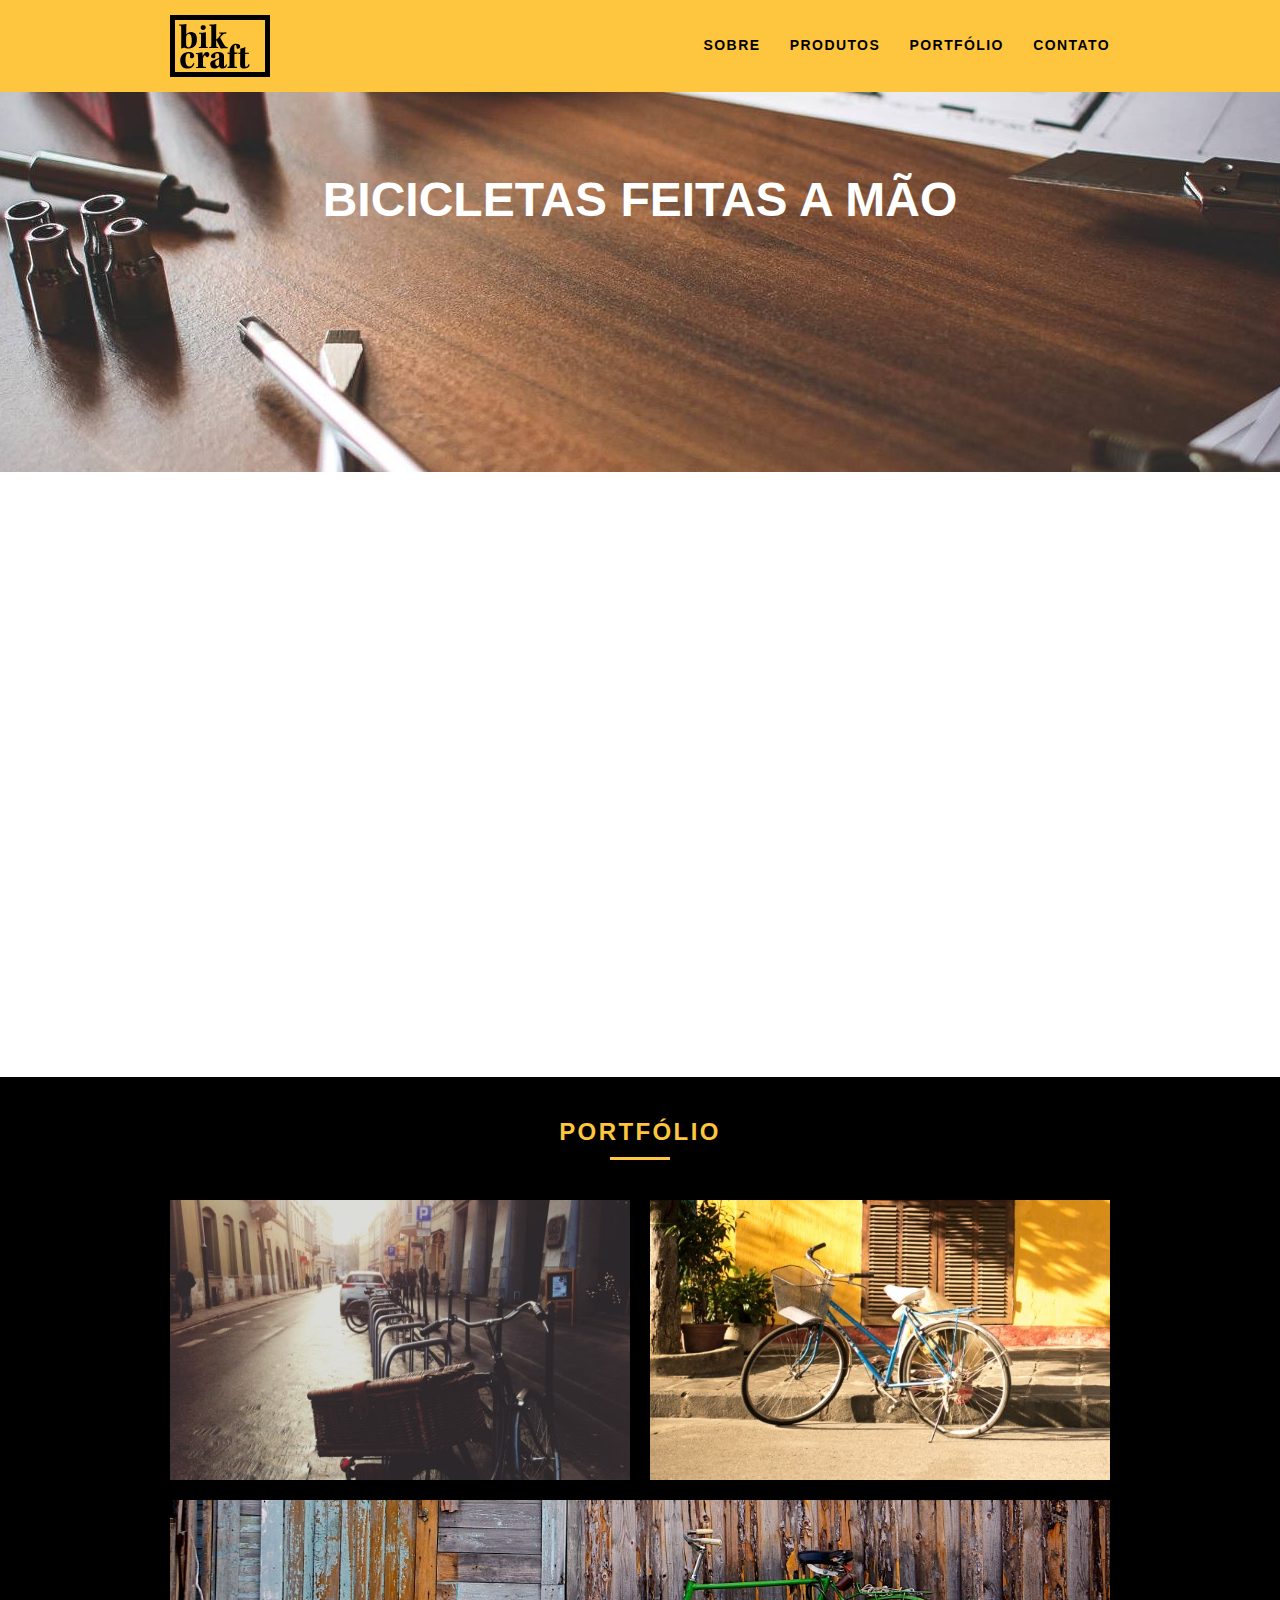
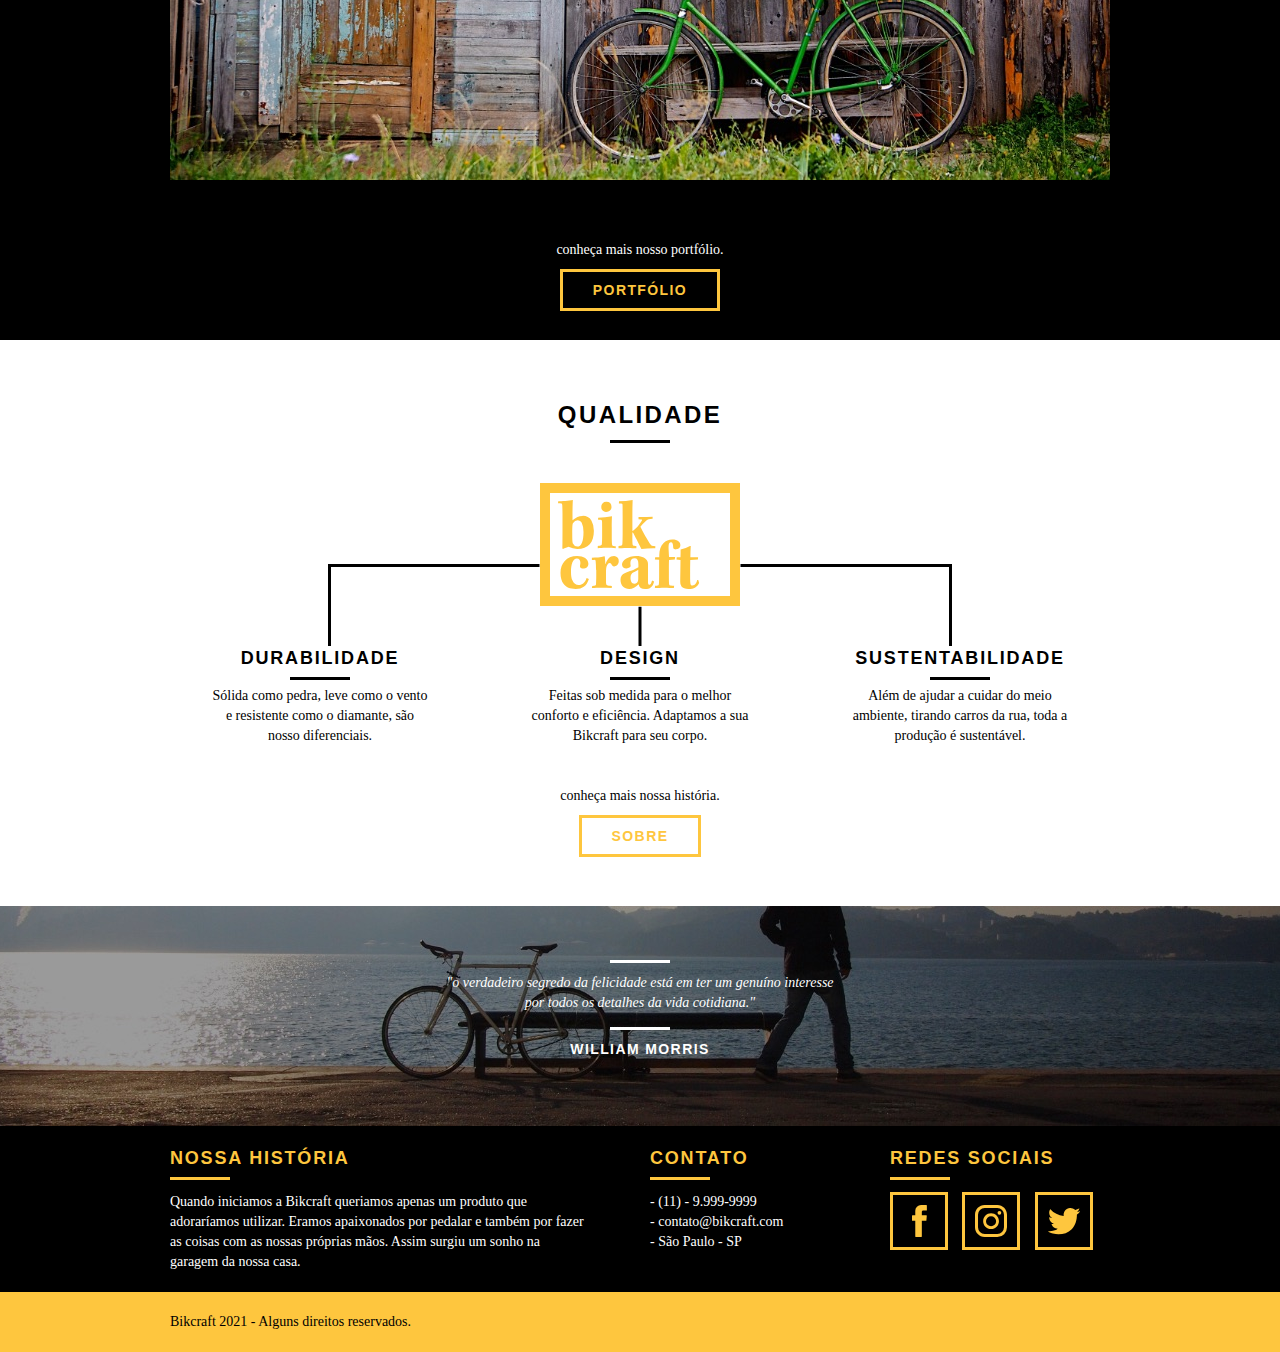
<file: web/index.html>
<!DOCTYPE html>
<html lang="pt-br">

<head>
    <meta charset="UTF-8">
    <title>Bikcraft - Bicicletas Personalizadas</title>
    <!--Title deve conter até 70 caracteres-->
    <meta name="description" content="Compre sua bicicleta personalizada na Bikcraft. Possuímos modelos Passeio, Retrô e Esporte.">
    <!--Description deve conter até 140 caracteres-->
    <meta property="og:type" content="website">
    <meta property="og:title" content="Bikcraft - Bicicletas Personalizadas">
    <meta property="og:description" content="Compre sua bicicleta personalizada na Bikcraft. Possuímos modelos Passeio, Retrô e Esporte.">
    <meta property="og:url" content="http://bikcraft.com">
    <meta property="og:image" content="http://bikcraft.com/img/og-image.png">
    <meta name="viewport" content="width=device-width, initial-scale=1.0">

    <link rel="shortcut icon" href="favicon.ico">
    <link rel="stylesheet" href="css/normalize.css">
    <link rel="stylesheet" href="css/reset.css">
    <link rel="stylesheet" href="css/grid.css">
    <link rel="stylesheet" href="css/style.css">
    <link rel="stylesheet" href="css/responsivo.css">
    <script>
        document.documentElement.classList.add("js");
    </script>
</head>

<body>
    <header class="header">
        <div class="container">
            <a class="grid-4" href="index.html">
                <img src="img/bikcraft.svg" alt="Logo bikcraft.">
            </a>
            <nav class="grid-12 header_menu">
                <ul>
                    <li>
                        <a href="sobre.html">sobre</a>
                    </li>
                    <li>
                        <a href="produtos.html">produtos</a>
                    </li>
                    <li>
                        <a href="portfolio.html">portfólio</a>
                    </li>
                    <li>
                        <a href="contato.html">contato</a>
                    </li>
                </ul>
            </nav>
        </div>
    </header>
    <section class="introducao">
        <div class="container">
            <h1 class="fadeInDow" data-anime="400">bicicletas feitas a mão</h1>
            <blockquote class="quote_externo fade-InDown" data-anime="800">
                <p>"não tenha nada em sua casa que você não considere útil ou acredita ser bonito"</p>
                <cite>WILLIAM MORRIS</cite>
            </blockquote>
            <a class="btn fade-InDown" href="produtos.html" data-anime="1200">orçamento</a>
        </div>
    </section>
    <section class="produtos container fade-InDown" data-anime="1600">
        <h2 class="subtitulo">Produtos</h2>
        <ul class="produtos_lista">
            <li class="grid-1-3">
                <div class="produtos_icone">
                    <img src="img/produtos/passeio.svg" alt="desenho de bicicleta de passeio.">
                </div>
                <h3>Passeio</h3>
                <p>Muito melhor do que passear pela Avenida Paulista de vidros fechados.</p>
            </li>
            <li class="grid-1-3">
                <div class="produtos_icone">
                    <img src="img/produtos/esporte.svg" alt="desenho de bicicleta de esporte.">
                </div>
                <h3>Esporte</h3>
                <p>Mais rápido do que Forrest Gump, ninguém vai pegar você.</p>
            </li>
            <li class="grid-1-3">
                <div class="produtos_icone">
                    <img src="img/produtos/retro.svg" alt="desenho de bicicleta retrô.">
                </div>
                <h3>Retrô</h3>
                <p>O passado volta para lembrarmos o que devemos fazer no futuro.</p>
            </li>
        </ul>

        <div class="call_to_action">
            <p>clique aqui e veja os detalhes dos produtos</p>
            <a class="btn btn_preto" href="produtos.html">produtos</a>
        </div>

    </section>
    <!--FECHA PRODUTOS-->
    <section class="portfolio">
        <div class="container">
            <h2 class="subtitulo">portfólio</h2>
            <ul class="portfolio_lista">
                <li class="grid-8"><img src="img/portfolio/retro.jpg" alt="Fotografia de bicicleta retrô."></li>
                <li class="grid-8"><img src="img/portfolio/passeio.jpg" alt="Fotografia de bicicleta passeio."></li>
                <li class="grid-16"><img src="img/portfolio/esporte.jpg" alt="Fotografia de bicicleta esporte."></li>
                <div class="call_to_action">
                    <p>conheça mais nosso portfólio.</p>
                    <a class="btn" href="portfolio.html">portfólio</a>
                </div>
            </ul>
        </div>
    </section>
    <!--FECHA PORTFÓLIO-->
    <section class="qualidade container">
        <h2 class="subtitulo">qualidade</h2>
        <img src="img/bikcraft-qualidade.svg" alt="imagem logo Bikcraft.">
        <ul class="qualidade_lista">
            <li class="grid-1-3">
                <h3>Durabilidade</h3>
                <p>Sólida como pedra, leve como o vento e resistente como o diamante, são nosso diferenciais.</p>
            </li>
            <li class="grid-1-3">
                <h3>Design</h3>
                <p>Feitas sob medida para o melhor conforto e eficiência. Adaptamos a sua Bikcraft para seu corpo.</p>
            </li>
            <li class="grid-1-3">
                <h3>Sustentabilidade</h3>
                <p>Além de ajudar a cuidar do meio ambiente, tirando carros da rua, toda a produção é sustentável.</p>
            </li>
            <div class="call_to_action">
                <p>conheça mais nossa história.</p>
                <a class="btn btn_preto" href="sobre.html">sobre</a>
            </div>
        </ul>
    </section>
    <!--FECHA QUALIDADE-->
    <div class="quebra">
        <blockquote class="quote_externo container">
            <p>"o verdadeiro segredo da felicidade está em ter um genuíno interesse por todos os detalhes da vida cotidiana."</p>
            <cite>WILLIAM MORRIS</cite>
        </blockquote>
    </div>
    <!--FECHA QUEBRA-->
    <footer>
        <div class="footer">
            <div class="container">
                <div class="grid-8 footer_historia">
                    <h3>nossa história</h3>
                    <p>Quando iniciamos a Bikcraft queriamos apenas um produto que adoraríamos utilizar. Eramos apaixonados por pedalar e também por fazer as coisas com as nossas próprias mãos. Assim surgiu um sonho na garagem da nossa casa.</p>
                </div>
                <div class="grid-4 footer_contato">
                    <h3>contato</h3>
                    <ul>
                        <li>- (11) - 9.999-9999</li>
                        <li>- contato@bikcraft.com</li>
                        <li>- São Paulo - SP</li>
                    </ul>
                </div>
                <div class="grid-4 footer_redes">
                    <h3>redes sociais</h3>
                    <ul>
                        <li>
                            <a href="http://facebook.com" target="_blank"><img src="img/redes-sociais/facebook.svg" alt="logo facebook"></a>
                        </li>
                        <li>
                            <a href="http://instagram.com" target="_blank"><img src="img/redes-sociais/instagram.svg" alt="logo instagram"></a>
                        </li>
                        <li>
                            <a href="http://twitter.com" target="_blank"><img src="img/redes-sociais/twitter.svg" alt="logo twitter"></a>
                        </li>

                    </ul>
                </div>
            </div>
        </div>
        <div class="copy">
            <div class="container">
                <p class="grid-16">Bikcraft 2021 - Alguns direitos reservados.</p>
            </div>
        </div>
    </footer>
    <script src="./js/simple-anime.js"></script>
    <script src="./js/script.js"></script>
</body>

</html>
</file>
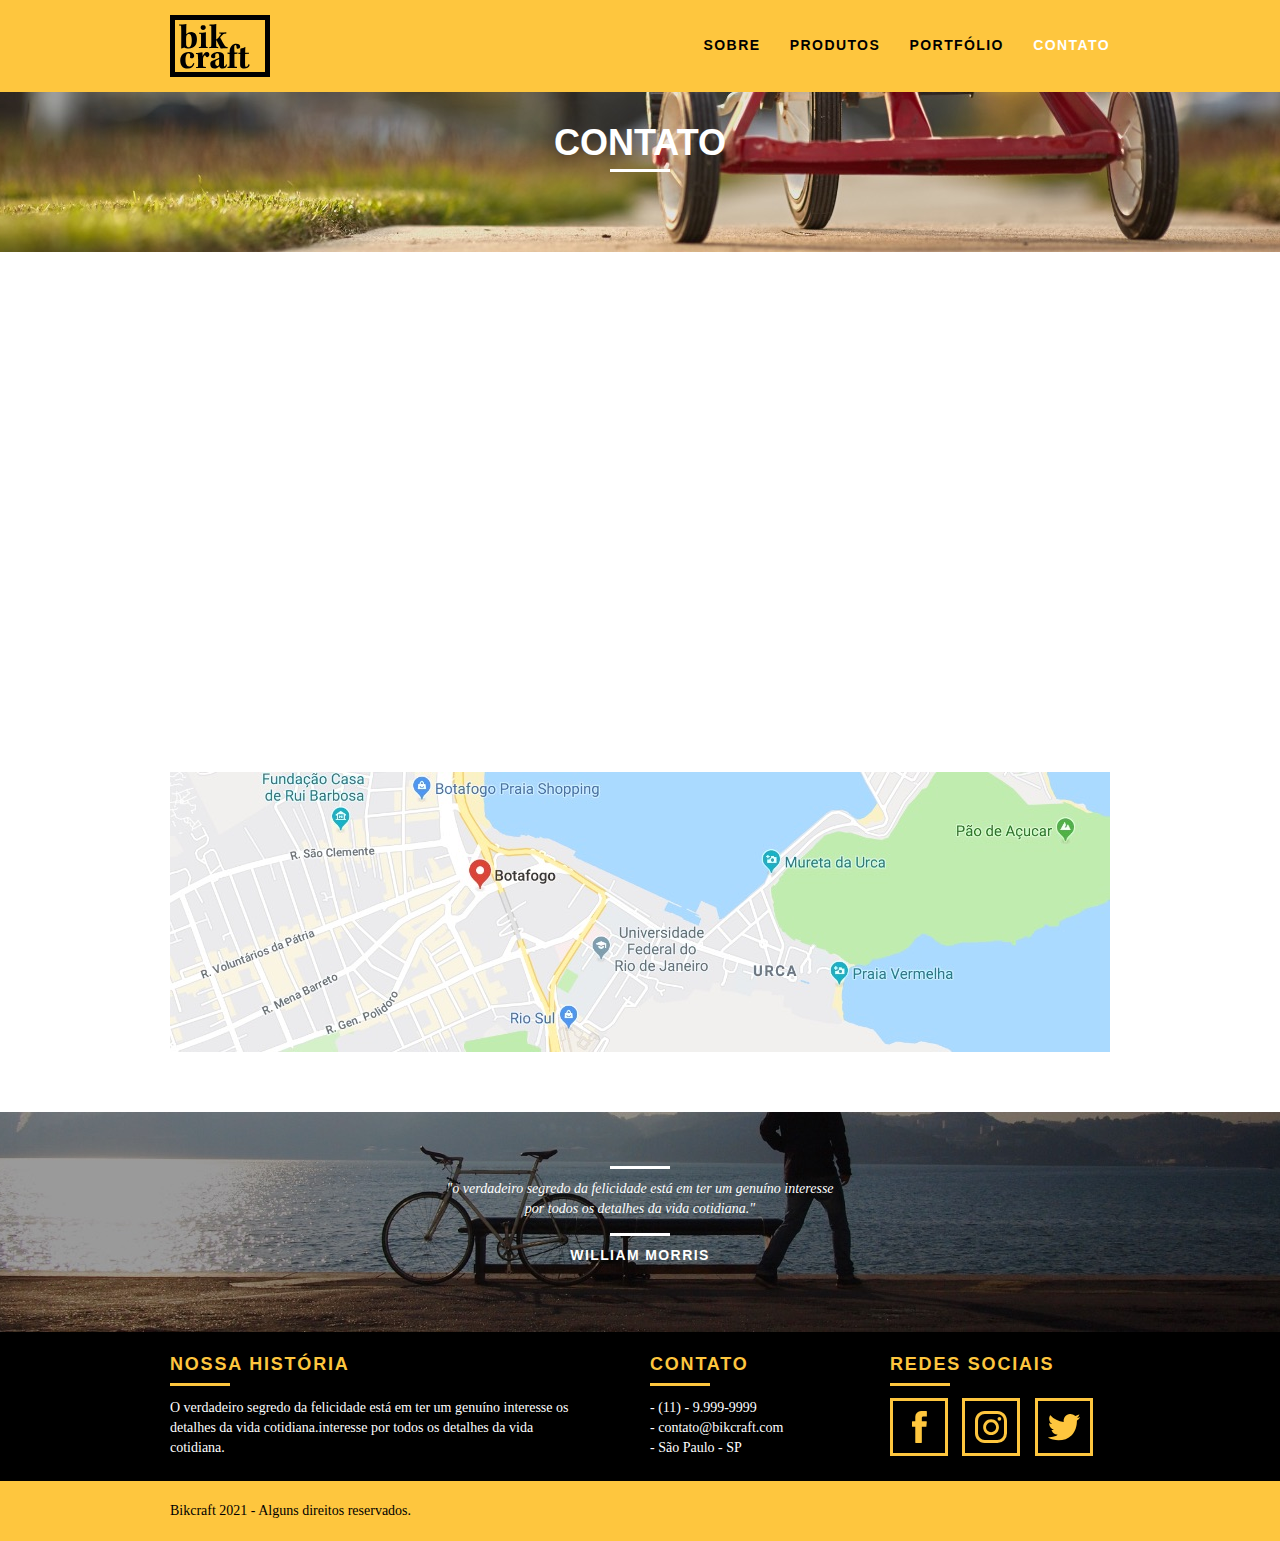
<file: web/contato.html>
<!DOCTYPE html>
<html lang="pt-br">

<head>
    <meta charset="UTF-8">
    <title>Bikcraft - Contato - 11-9.999-9999</title>
    <meta name="description" content="Compre sua bicicleta personalizada na Bikcraft. Possuímos modelos Passeio, Retrô e Esporte.">
    <meta property="og:type" content="website">
    <meta property="og:title" content="Bikcraft - Contato - 11-9.999-9999">
    <meta property="og:description" content="Bikcraft - Tire suas duvidas com agente.">
    <meta property="og:url" content="http://bikcraft.com/contato.html">
    <meta property="og:image" content="http://bikcraft.com/img/og-image.png">

    <meta name="viewport" content="width=device-width, initial-scale=1.0">
    <link rel="shortcut icon" href="favicon.ico">
    <link rel="stylesheet" href="css/normalize.css">
    <link rel="stylesheet" href="css/reset.css">
    <link rel="stylesheet" href="css/grid.css">
    <link rel="stylesheet" href="css/style.css">
    <link rel="stylesheet" href="css/contato.css">
    <link rel="stylesheet" href="css/responsivo.css">
    <script>
        document.documentElement.classList.add("js");
    </script>
</head>

<body>
    <header class="header">
        <div class="container">
            <a class="grid-4" href="index.html">
                <img src="img/bikcraft.svg" alt="Logo bikcraft.">
            </a>
            <nav class="grid-12 header_menu">
                <ul>
                    <li>
                        <a href="sobre.html">sobre</a>
                    </li>
                    <li>
                        <a href="produtos.html">produtos</a>
                    </li>
                    <li>
                        <a href="portfolio.html">portfólio</a>
                    </li>
                    <li>
                        <a class="menu_ativo" href="contato.html">contato</a>
                    </li>
                </ul>
            </nav>
        </div>
    </header>
    <!--FECHA MENU-->
    <section class="introducao_interna interna_contato">
        <div class="container">
            <h1 class="fadeInDown" data-anime="400">Contato</h1>
            <p class="fadeInDown" data-anime="800">tire suas duvidas com agente.</p>
        </div>
    </section>
    <!--FECHA INTRODUÇÃO-->
    <section class="contato container fadeInDown" data-anime="1200">
        <form method="POST" action="./enviar.php" class="grid-8 contato_form formphp" id="form_orcamento">
            <label for="nome">Nome</label>
            <input type="text" id="nome" name="nome" required>
            <label for="email">E-mail</label>
            <input type="email" id="email" name="email" required>
            <label for="telefone">Telefone</label>
            <input type="text" id="telefone" name="telefone">
            <!--ENGANA ROBÔ -->
            <label class="nao_aparece">Se você não é um robô, deixe em branco.</label>
            <input type="text" class="nao_aparece" name="leaveblank">
            <label class="nao_aparece">Se você não é um robô, não mude este campo.</label>
            <input type="text" class="nao_aparece" name="dontchange" value="http://">
            <!--FECHA ENGANA ROBÔ -->
            <label for="mensagem">Mensagem</label>
            <textarea id="mensagem" name="mensagem" required></textarea>
            <button id="enviar" name="enviar" class="btn btn_preto" type="submit">Enviar</button>
        </form>
        <div class="grid-8 contato_dados">
            <h3>Dados</h3>
            <span>+55 11 9.9999-9999</span>
            <span>orcamento@bikcraft.com</span>
            <span>Rua Ali Perto - Saúde</span>
            <span>São Paulo - SP - Brasil</span>
            <h3>Redes Sociais</h3>
            <ul>
                <li>
                    <a href="http://facebook.com" target="_blank"><img src="img/redes-sociais/facebook.svg" alt="logo facebook"></a>
                </li>
                <li>
                    <a href="http://instagram.com" target="_blank"><img src="img/redes-sociais/instagram.svg" alt="logo instagram"></a>
                </li>
                <li>
                    <a href="http://twitter.com" target="_blank"><img src="img/redes-sociais/twitter.svg" alt="logo twitter"></a>
                </li>

            </ul>
        </div>
    </section>
    <!--FECHA CONTATO_DADOS-->
    <section class="container contato_mapa">
        <a class="grid-16" href="https://www.google.com.br/maps/@-23.6173703,-46.6415725,15z" target="_blank"><img src="img/endereco-bickcraft.jpg" alt="Mapa da loja bikcraft."></a>
    </section>
    <!--FECHA MAPA-->
    <div class="quebra">
        <blockquote class="quote_externo container">
            <p>"o verdadeiro segredo da felicidade está em ter um genuíno interesse por todos os detalhes da vida cotidiana."</p>
            <cite>WILLIAM MORRIS</cite>
        </blockquote>
    </div>
    <!--FECHA QUEBRA-->
    <footer>
        <div class="footer">
            <div class="container">
                <div class="grid-8 footer_historia">
                    <h3>nossa história</h3>
                    <p>O verdadeiro segredo da felicidade está em ter um genuíno interesse os detalhes da vida cotidiana.interesse por todos os detalhes da vida cotidiana.</p>
                </div>
                <div class="grid-4 footer_contato">
                    <h3>contato</h3>
                    <ul>
                        <li>- (11) - 9.999-9999</li>
                        <li>- contato@bikcraft.com</li>
                        <li>- São Paulo - SP</li>
                    </ul>
                </div>
                <div class="grid-4 footer_redes">
                    <h3>redes sociais</h3>
                    <ul>
                        <li>
                            <a href="http://facebook.com" target="_blank"><img src="img/redes-sociais/facebook.svg" alt="logo facebook"></a>
                        </li>
                        <li>
                            <a href="http://instagram.com" target="_blank"><img src="img/redes-sociais/instagram.svg" alt="logo instagram"></a>
                        </li>
                        <li>
                            <a href="http://twitter.com" target="_blank"><img src="img/redes-sociais/twitter.svg" alt="logo twitter"></a>
                        </li>

                    </ul>
                </div>
            </div>
        </div>
        <div class="copy">
            <div class="container">
                <p class="grid-16">Bikcraft 2021 - Alguns direitos reservados.</p>
            </div>
        </div>
    </footer>
    <script src="./js/simple-anime.js"></script>
    <script src="./js/simple-form.js"></script>
    <script src="./js/script.js"></script>
</body>

</html>
</file>
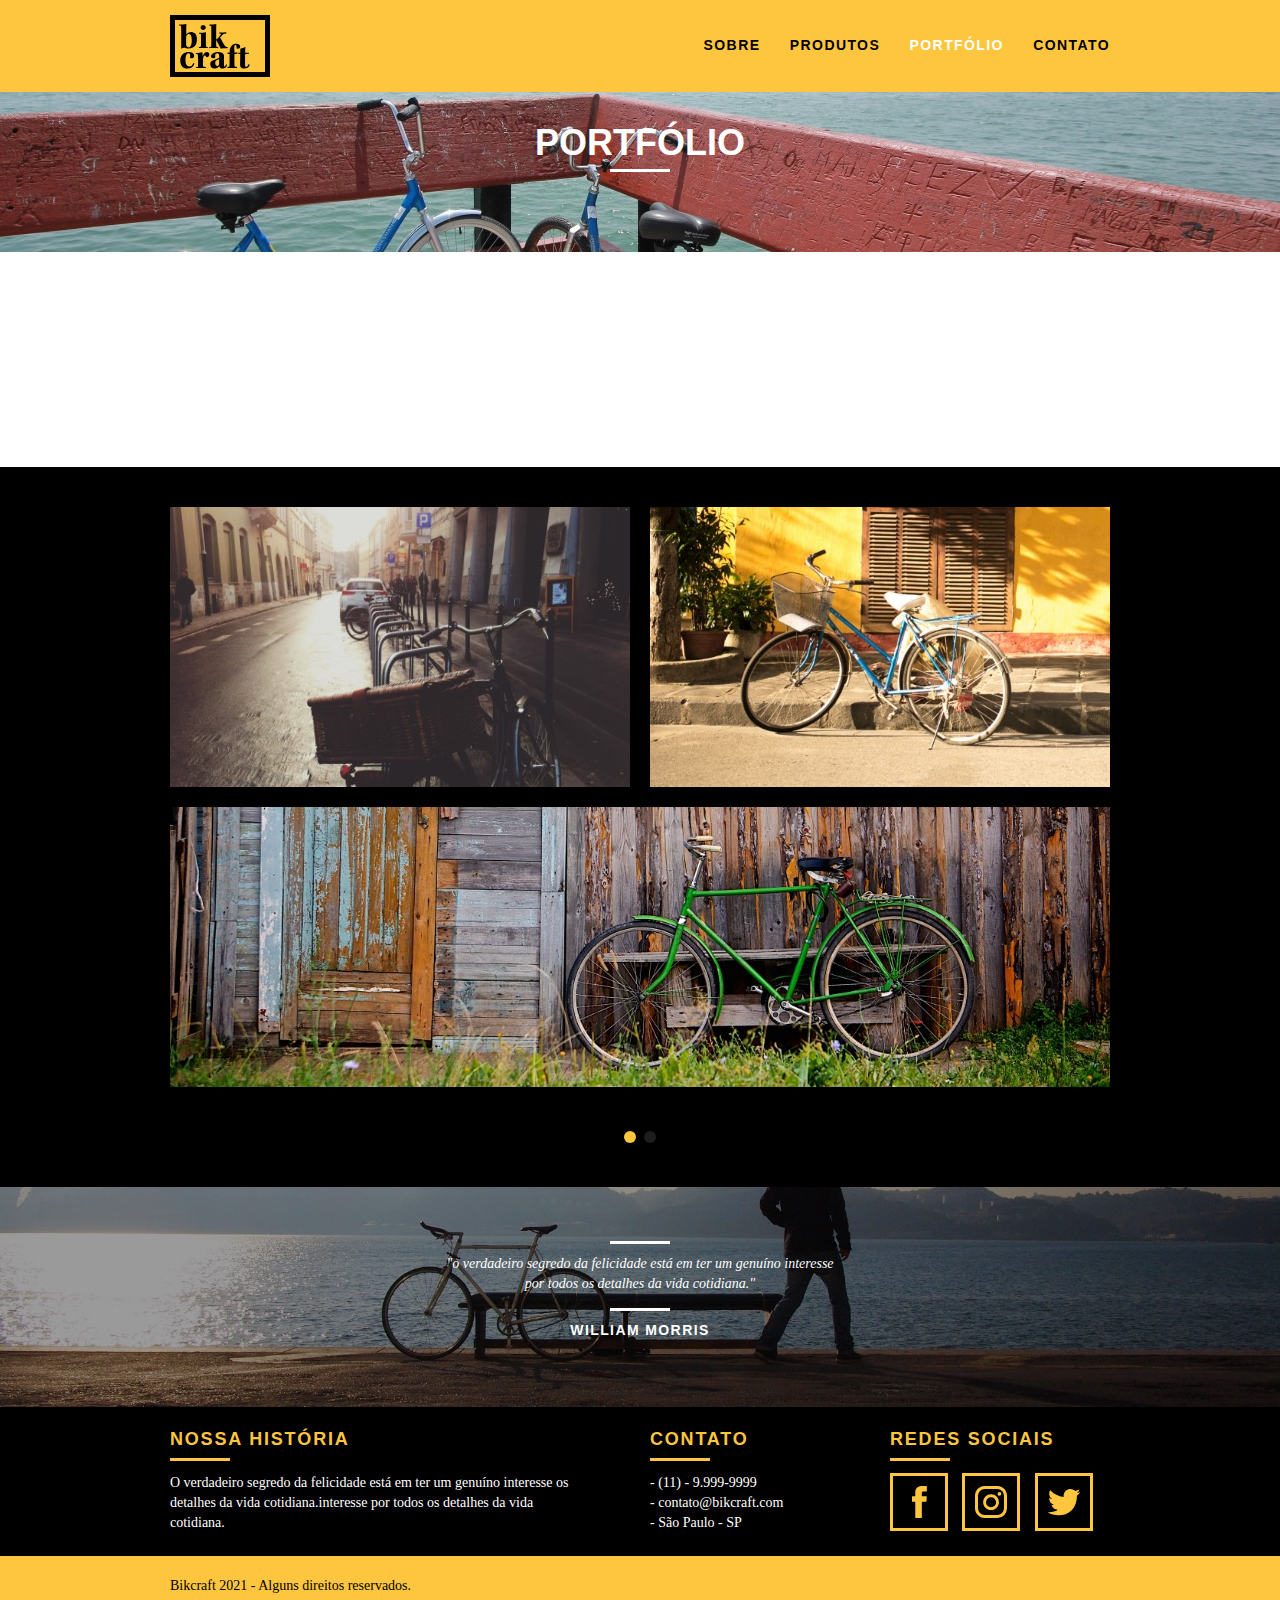
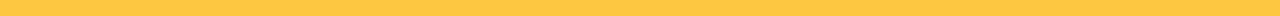
<file: web/portfolio.html>
<!DOCTYPE html>
<html lang="pt-br">

<head>
    <meta charset="UTF-8">
    <title>Bikcraft - Conheça os projetos que amamos mostrar</title>
    <meta name="description" content="Compre sua bicicleta personalizada na Bikcraft. Possuímos modelos Passeio, Retrô e Esporte.">
    <meta property="og:type" content="website">
    <meta property="og:title" content="Bikcraft - Bicicletas Personalizadas">
    <meta property="og:description" content="Bikcraft - Conheça os projetos que amamos mostrar.">
    <meta property="og:url" content="http://bikcraft.com/portfolio.html">
    <meta property="og:image" content="http://bikcraft.com/img/og-image.png">

    <meta name="viewport" content="width=device-width, initial-scale=1.0">
    <link rel="shortcut icon" href="favicon.ico">
    <link rel="stylesheet" href="css/normalize.css">
    <link rel="stylesheet" href="css/reset.css">
    <link rel="stylesheet" href="css/grid.css">
    <link rel="stylesheet" href="css/style.css">
    <link rel="stylesheet" href="css/portfolio.css">
    <link rel="stylesheet" href="css/responsivo.css">
    <script>
        document.documentElement.classList.add("js");
    </script>
</head>

<body>
    <header class="header">
        <div class="container">
            <a class="grid-4" href="index.html">
                <img src="img/bikcraft.svg" alt="Logo bikcraft.">
            </a>
            <nav class="grid-12 header_menu">
                <ul>
                    <li>
                        <a href="sobre.html">sobre</a>
                    </li>
                    <li>
                        <a href="produtos.html">produtos</a>
                    </li>
                    <li>
                        <a class="menu_ativo" href="portfolio.html">portfólio</a>
                    </li>
                    <li>
                        <a href="contato.html">contato</a>
                    </li>
                </ul>
            </nav>
        </div>
    </header>
    <!--FECHA MENU-->
    <section class="introducao_interna interna_portfolio">
        <div class="container">
            <h1 class="fadeInDown" data-anime="400">portfólio</h1>
            <p class="fadeInDown" data-anime="800">conheça os projetos que amamos mostrar.</p>
        </div>
    </section>
    <!--FECHA INTRODUÇÃO-->
    <section class="container fadeInDown" data-slide="quote" data-anime="1200">
        <blockquote class="quote_cliente">
            <p>"Pedalar sempre foi a minha paixão, o que o pessoalda Bikcraft fez foi intensificar o meu amor por essa atividade. Recomendo à todos que amo."</p>
            <cite>Barbara Moss</cite>
        </blockquote>
        <blockquote class="quote_cliente">
            <p>"No mundo atual, a contínua expansão de nossa atividade cumpre um papel essencial na formulação da gestão inovadora da qual fazemos parte."</p>
            <cite>Jhony Rato</cite>
        </blockquote>
        <blockquote class="quote_cliente">
            <p>"Aquele que ainda não possuem uma Bikcraft, não sabem o que estão perdendo. A precisão é absurda e a velocidade transcedental."</p>
            <cite>Bernado</cite>
        </blockquote>
    </section>
    <section class="portfolio">
        <div class="container" data-slide="portfolio">
            <ul class="portfolio_lista">
                <li class="grid-8"><img src="img/portfolio/retro.jpg" alt="Fotografia de bicicleta retrô."></li>
                <li class="grid-8"><img src="img/portfolio/passeio.jpg" alt="Fotografia de bicicleta passeio."></li>
                <li class="grid-16"><img src="img/portfolio/esporte.jpg" alt="Fotografia de bicicleta esporte."></li>
            </ul>
            <ul class="portfolio_lista">
                <li class="grid-8"><img src="img/portfolio/passeio.jpg" alt="Fotografia de bicicleta passeio."></li>
                <li class="grid-8"><img src="img/portfolio/retro.jpg" alt="Fotografia de bicicleta retrô."></li>
                <li class="grid-16"><img src="img/portfolio/esporte.jpg" alt="Fotografia de bicicleta esporte."></li>
            </ul>
        </div>
    </section>
    <!--FECHA PORTFÓLIO-->
    <div class="quebra">
        <blockquote class="quote_externo container">
            <p>"o verdadeiro segredo da felicidade está em ter um genuíno interesse por todos os detalhes da vida cotidiana."</p>
            <cite>WILLIAM MORRIS</cite>
        </blockquote>
    </div>
    <!--FECHA QUEBRA-->
    <footer>
        <div class="footer">
            <div class="container">
                <div class="grid-8 footer_historia">
                    <h3>nossa história</h3>
                    <p>O verdadeiro segredo da felicidade está em ter um genuíno interesse os detalhes da vida cotidiana.interesse por todos os detalhes da vida cotidiana.</p>
                </div>
                <div class="grid-4 footer_contato">
                    <h3>contato</h3>
                    <ul>
                        <li>- (11) - 9.999-9999</li>
                        <li>- contato@bikcraft.com</li>
                        <li>- São Paulo - SP</li>
                    </ul>
                </div>
                <div class="grid-4 footer_redes">
                    <h3>redes sociais</h3>
                    <ul>
                        <li>
                            <a href="http://facebook.com" target="_blank"><img src="img/redes-sociais/facebook.svg" alt="logo facebook"></a>
                        </li>
                        <li>
                            <a href="http://instagram.com" target="_blank"><img src="img/redes-sociais/instagram.svg" alt="logo instagram"></a>
                        </li>
                        <li>
                            <a href="http://twitter.com" target="_blank"><img src="img/redes-sociais/twitter.svg" alt="logo twitter"></a>
                        </li>

                    </ul>
                </div>
            </div>
        </div>
        <div class="copy">
            <div class="container">
                <p class="grid-16">Bikcraft 2021 - Alguns direitos reservados.</p>
            </div>
        </div>
    </footer>
    <script src="./js/simple-anime.js"></script>
    <script src="./js/simple-slide.js"></script>
    <script src="./js/script.js"></script>
</body>

</html>
</file>
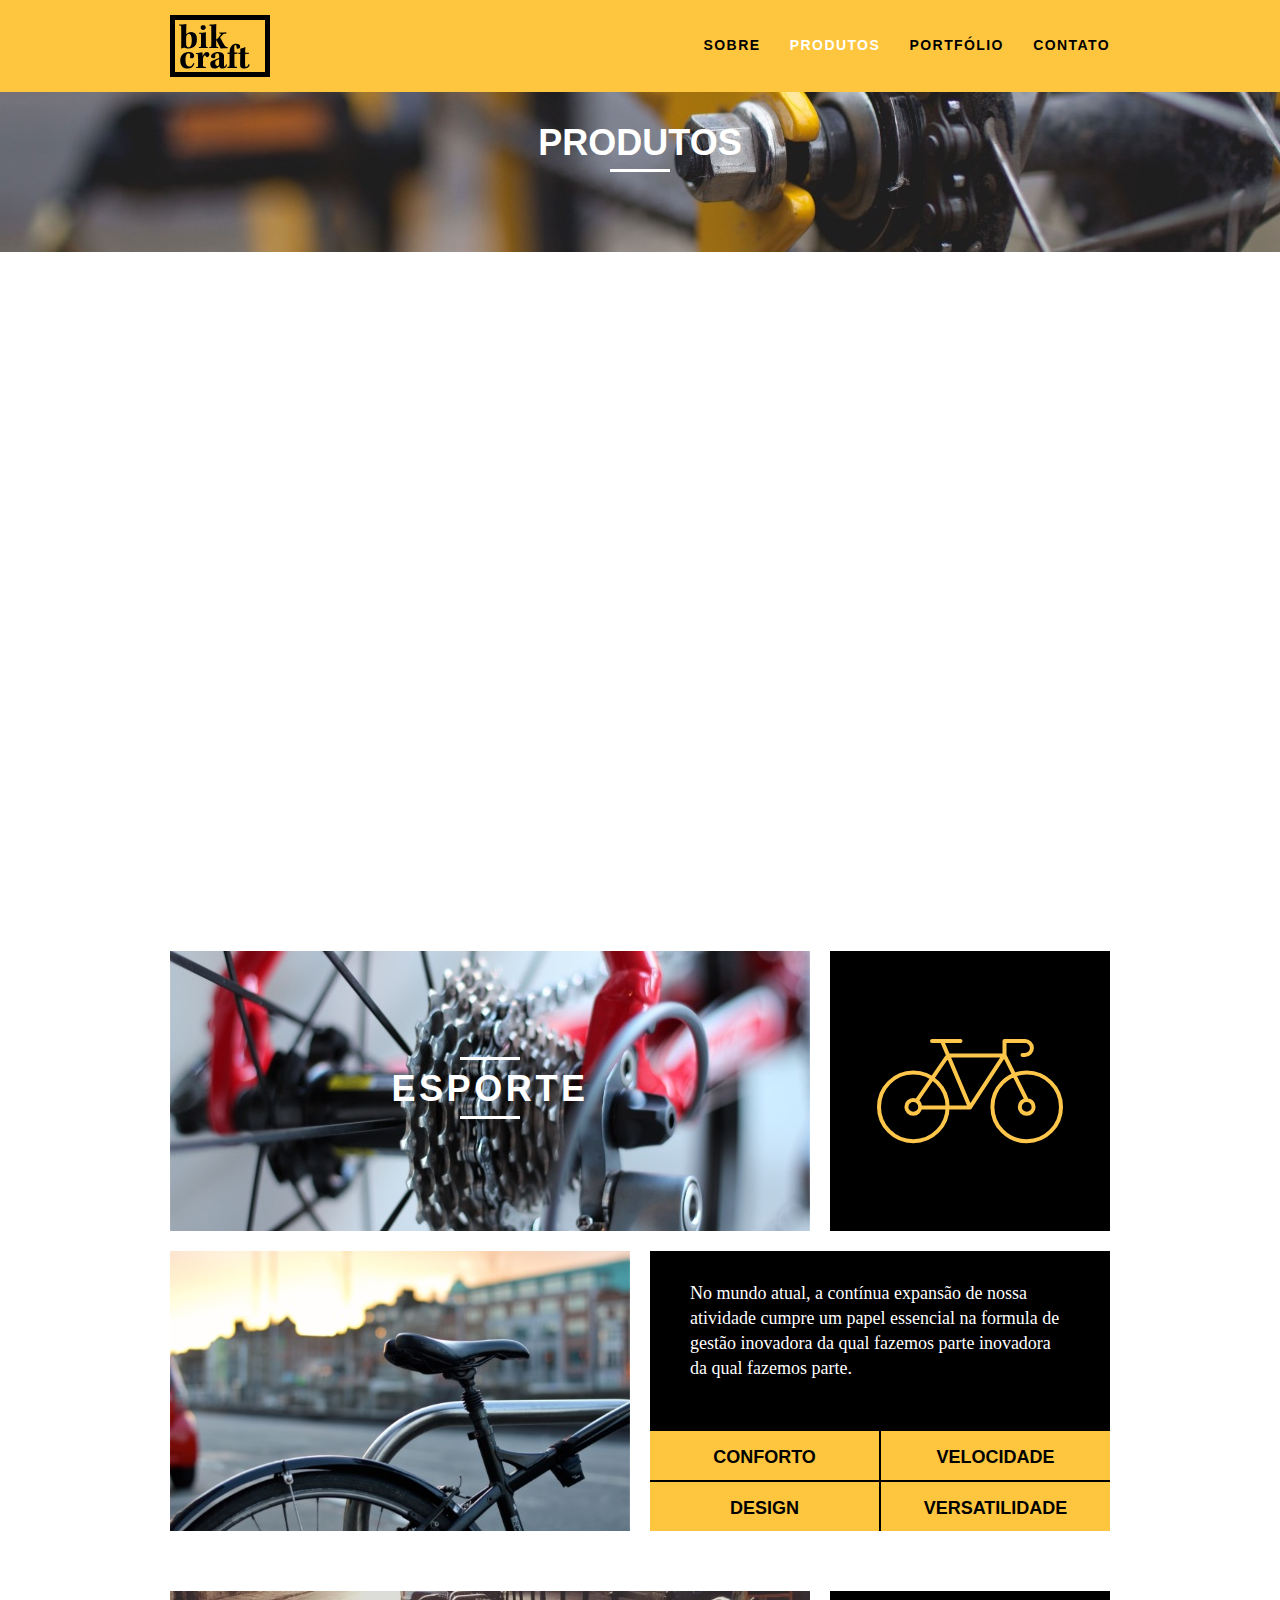
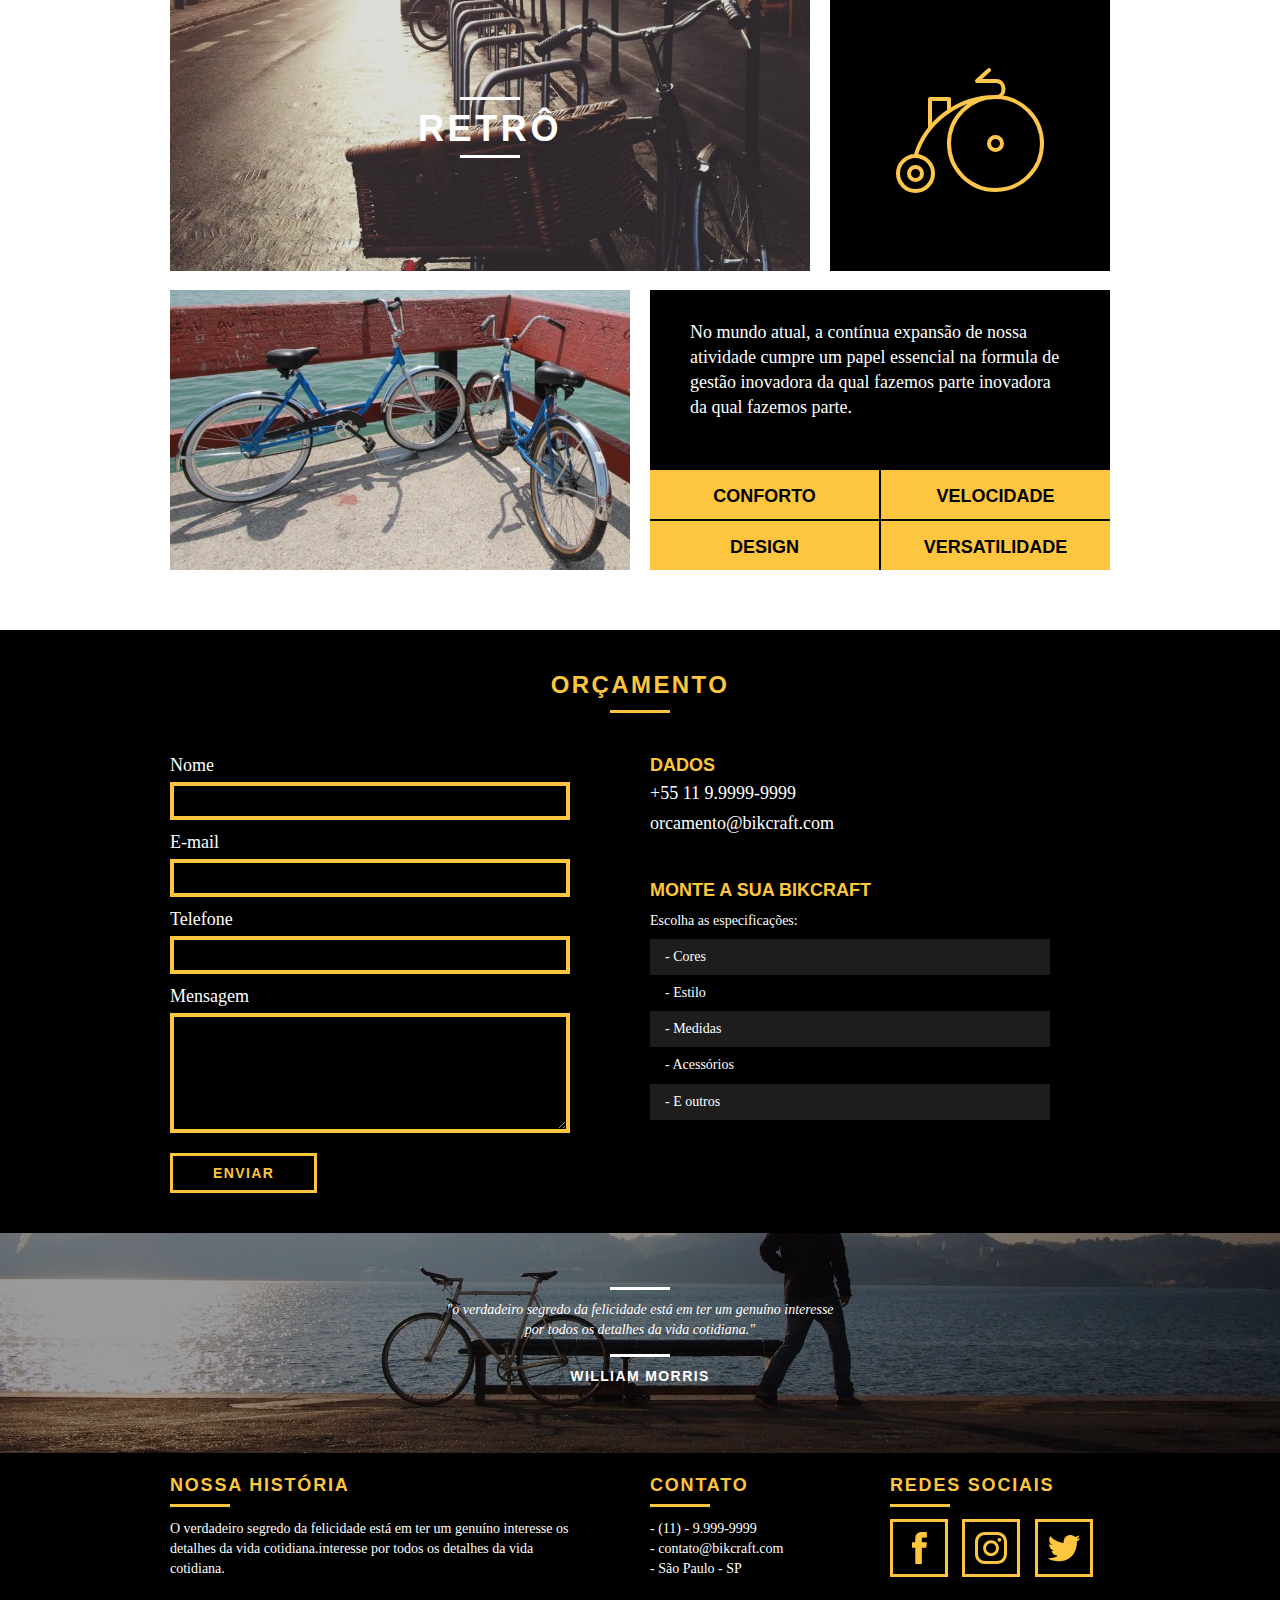
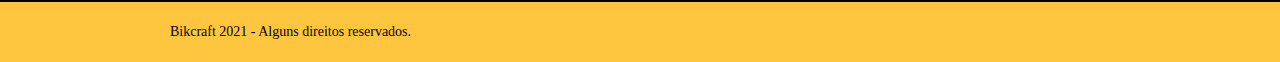
<file: web/produtos.html>
<!DOCTYPE html>
<html lang="pt-br">

<head>
    <meta charset="UTF-8">
    <title>Bikcraft - Conheça todos os nossos produtos</title>
    <meta name="description" content="Compre sua bicicleta personalizada na Bikcraft. Possuímos modelos Passeio, Retrô e Esporte.">
    <meta property="og:type" content="website">
    <meta property="og:title" content="Bikcraft - Bicicletas Personalizadas">
    <meta property="og:description" content="Bikcraft - Conheça todos os nossos produtos.">
    <meta property="og:url" content="http://bikcraft.com/produtos.html">
    <meta property="og:image" content="http://bikcraft.com/img/og-image.png">

    <meta name="viewport" content="width=device-width, initial-scale=1.0">
    <link rel="shortcut icon" href="favicon.ico">
    <link rel="stylesheet" href="css/normalize.css">
    <link rel="stylesheet" href="css/reset.css">
    <link rel="stylesheet" href="css/grid.css">
    <link rel="stylesheet" href="css/style.css">
    <link rel="stylesheet" href="css/produtos.css">
    <link rel="stylesheet" href="css/responsivo.css">
    <script>
        document.documentElement.classList.add("js");
    </script>
</head>

<body>
    <header class="header">
        <div class="container">
            <a class="grid-4" href="index.html">
                <img src="img/bikcraft.svg" alt="Logo bikcraft.">
            </a>
            <nav class="grid-12 header_menu">
                <ul>
                    <li>
                        <a href="sobre.html">sobre</a>
                    </li>
                    <li>
                        <a class="menu_ativo" href="produtos.html">produtos</a>
                    </li>
                    <li>
                        <a href="portfolio.html">portfólio</a>
                    </li>
                    <li>
                        <a href="contato.html">contato</a>
                    </li>
                </ul>
            </nav>
        </div>
    </header>
    <!--FECHA MENU-->
    <section class="introducao_interna interna_produtos">
        <div class="container">
            <h1 class="fadeInDown" data-anime="400">produtos</h1>
            <p class="fadeInDown" data-anime="800">conheça todos os nossos produtos.</p>
        </div>
    </section>
    <section class="container produtos_item fadeInDown" data-anime="1200">
        <div class="grid-11">
            <img src="img/produtos/bickcraft-passeio-1.jpg" alt="Foto de duas mulheres andando de bicicleta.">
            <h2>Passeio</h2>
        </div>
        <div class="grid-5 produtos_icone">
            <img src="img/produtos/passeio.svg" alt="Desenho de uma bicicleta de passeio.">
        </div>
        <div class="grid-8">
            <img src="img/produtos/bickcraft-passeio-2.jpg" alt="Foto de uma bicicleta de passeio parada em frente a uma parede de cor amarela.">
        </div>
        <div class="grid-8 produtos_info">
            <p>No mundo atual, a contínua expansão de nossa atividade cumpre um papel essencial na formula de gestão inovadora da qual fazemos parte inovadora da qual fazemos parte.
            </p>
            <ul>
                <li>Conforto</li>
                <li>Velocidade</li>
                <li>Design</li>
                <li>Versatilidade</li>
            </ul>
        </div>
    </section>
    <section class="container produtos_item">
        <div class="grid-11">
            <img src="img/produtos/bickcraft-esporte-1.jpg" alt="Foto de uma bicicleta esportiva vermelha.">
            <h2>Esporte</h2>
        </div>
        <div class="grid-5 produtos_icone">
            <img src="img/produtos/esporte.svg" alt="Desenho de uma bicicleta esportiva.">
        </div>
        <div class="grid-8">
            <img src="img/produtos/bickcraft-esporte-2.jpg" alt="Foto de uma bicicleta esportiva azul.">
        </div>
        <div class="grid-8 produtos_info">
            <p>No mundo atual, a contínua expansão de nossa atividade cumpre um papel essencial na formula de gestão inovadora da qual fazemos parte inovadora da qual fazemos parte.
            </p>
            <ul>
                <li>Conforto</li>
                <li>Velocidade</li>
                <li>Design</li>
                <li>Versatilidade</li>
            </ul>
        </div>
    </section>
    <section class="container produtos_item">
        <div class="grid-11">
            <img src="img/produtos/bickcraft-retro-1.jpg" alt="Foto de uma bicicleta antiga.">
            <h2>Retrô</h2>
        </div>
        <div class="grid-5 produtos_icone">
            <img src="img/produtos/retro.svg" alt="Desenho de uma bicicleta antiga.">
        </div>
        <div class="grid-8">
            <img src="img/produtos/bickcraft-retro-2.jpg" alt="Foto de duas bicicletas antigas.">
        </div>
        <div class="grid-8 produtos_info">
            <p>No mundo atual, a contínua expansão de nossa atividade cumpre um papel essencial na formula de gestão inovadora da qual fazemos parte inovadora da qual fazemos parte.
            </p>
            <ul>
                <li>Conforto</li>
                <li>Velocidade</li>
                <li>Design</li>
                <li>Versatilidade</li>
            </ul>
        </div>
    </section>

    <!--FECHA PRODUTOS -->
    <section class="orcamento">
        <div class="container">
            <h2 class="subtitulo">Orçamento</h2>
            <form class="grid-8 form formphp" id="form_orcamento" method="POST" action="./enviar.php">
                <label for="nome">Nome</label>
                <input type="text" id="nome" name="nome" required>
                <label for="email">E-mail</label>
                <input type="email" id="email" name="email" required>
                <label for="telefone">Telefone</label>
                <input type="text" id="telefone" name="telefone">
                <!--ENGANA ROBÔ -->
                <label class="nao_aparece">Se você não é um robô, deixe em branco.</label>
                <input type="text" class="nao_aparece" name="leaveblank">
                <label class="nao_aparece">Se você não é um robô, não mude este campo.</label>
                <input type="text" class="nao_aparece" name="dontchange" value="http://">
                <!--FECHA ENGANA ROBÔ -->
                <label for="mensagem">Mensagem</label>
                <textarea id="mensagem" name="mensagem" required></textarea>
                <button id="enviar" name="enviar" class="btn" type="submit">Enviar</button>
            </form>
            <div class="grid-8 orcamento_dados">
                <h3>Dados</h3>
                <span>+55 11 9.9999-9999</span>
                <span>orcamento@bikcraft.com</span>
                <h3>Monte a sua bikcraft</h3>
                <p>Escolha as especificações:</p>
                <ul>
                    <li>- Cores</li>
                    <li>- Estilo</li>
                    <li>- Medidas</li>
                    <li>- Acessórios</li>
                    <li>- E outros</li>
                </ul>
            </div>
        </div>
    </section>
    <!--FECHA ORÇAMENTO-->
    <div class="quebra">
        <blockquote class="quote_externo container">
            <p>"o verdadeiro segredo da felicidade está em ter um genuíno interesse por todos os detalhes da vida cotidiana."</p>
            <cite>WILLIAM MORRIS</cite>
        </blockquote>
    </div>
    <!--FECHA QUEBRA-->
    <footer>
        <div class="footer">
            <div class="container">
                <div class="grid-8 footer_historia">
                    <h3>nossa história</h3>
                    <p>O verdadeiro segredo da felicidade está em ter um genuíno interesse os detalhes da vida cotidiana.interesse por todos os detalhes da vida cotidiana.</p>
                </div>
                <div class="grid-4 footer_contato">
                    <h3>contato</h3>
                    <ul>
                        <li>- (11) - 9.999-9999</li>
                        <li>- contato@bikcraft.com</li>
                        <li>- São Paulo - SP</li>
                    </ul>
                </div>
                <div class="grid-4 footer_redes">
                    <h3>redes sociais</h3>
                    <ul>
                        <li>
                            <a href="http://facebook.com" target="_blank"><img src="img/redes-sociais/facebook.svg" alt="logo facebook"></a>
                        </li>
                        <li>
                            <a href="http://instagram.com" target="_blank"><img src="img/redes-sociais/instagram.svg" alt="logo instagram"></a>
                        </li>
                        <li>
                            <a href="http://twitter.com" target="_blank"><img src="img/redes-sociais/twitter.svg" alt="logo twitter"></a>
                        </li>

                    </ul>
                </div>
            </div>
        </div>
        <div class="copy">
            <div class="container">
                <p class="grid-16">Bikcraft 2021 - Alguns direitos reservados.</p>
            </div>
        </div>
    </footer>
    <script src="./js/simple-anime.js"></script>
    <script src="./js/simple-form.js"></script>
    <script src="./js/script.js"></script>
</body>

</html>
</file>
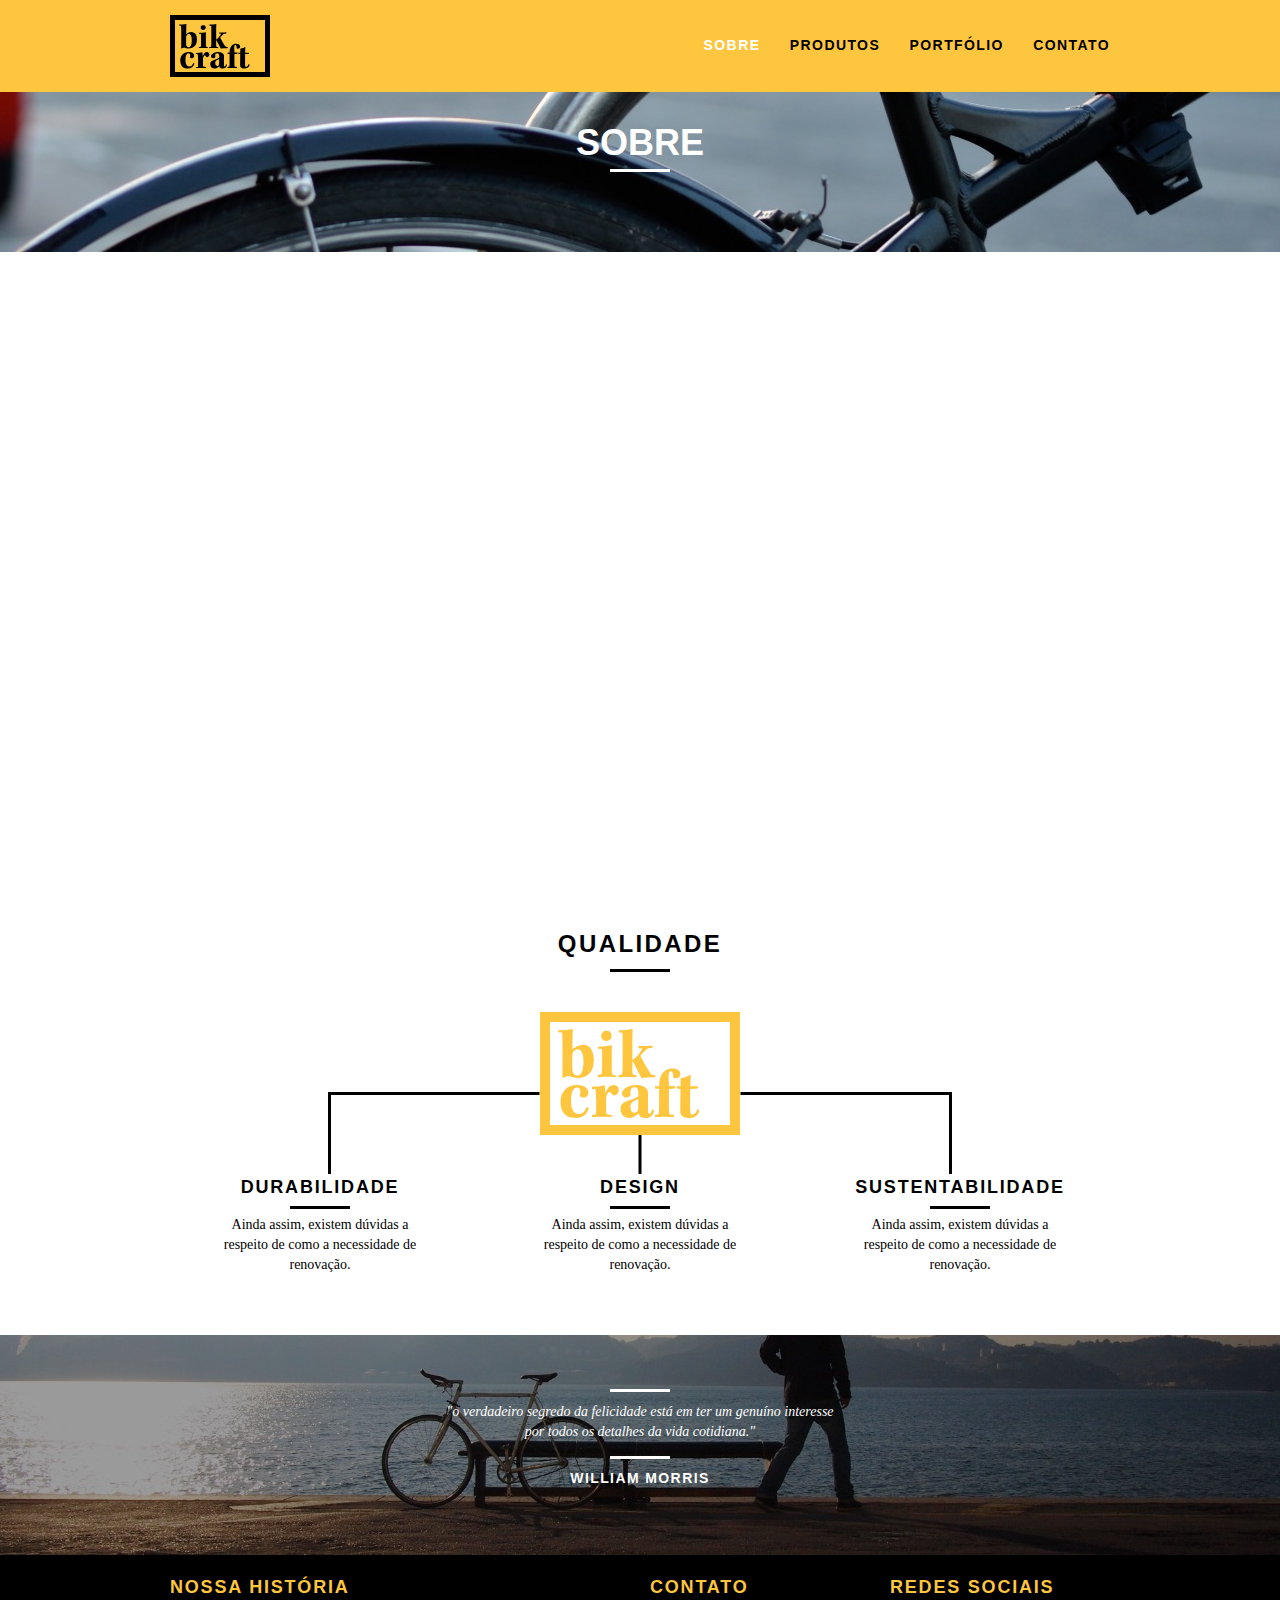
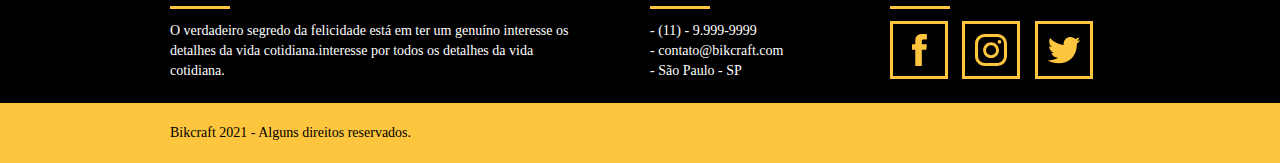
<file: web/sobre.html>
<!DOCTYPE html>
<html lang="pt-br">

<head>
    <meta charset="UTF-8">
    <title>Bikcraft - Conheça mais sobre nosso trabalho</title>
    <meta name="description" content="Compre sua bicicleta personalizada na Bikcraft. Possuímos modelos Passeio, Retrô e Esporte.">
    <meta property="og:type" content="website">
    <meta property="og:title" content="Saiba mais sobre agente">
    <meta property="og:description" content="Bikcraft - Conheça mais sobre nosso trabalho.">
    <meta property="og:url" content="http://bikcraft.com/sobre.html">
    <meta property="og:image" content="http://bikcraft.com/img/og-image.png">
    <meta name="viewport" content="width=device-width, initial-scale=1.0">

    <link rel="shortcut icon" href="favicon.ico">
    <link rel="stylesheet" href="css/normalize.css">
    <link rel="stylesheet" href="css/reset.css">
    <link rel="stylesheet" href="css/grid.css">
    <link rel="stylesheet" href="css/style.css">
    <link rel="stylesheet" href="css/sobre.css">
    <link rel="stylesheet" href="css/responsivo.css">
    <script>
        document.documentElement.classList.add("js");
    </script>
</head>

<body>
    <header class="header">
        <div class="container">
            <a class="grid-4" href="index.html">
                <img src="img/bikcraft.svg" alt="Logo bikcraft.">
            </a>
            <nav class="grid-12 header_menu">
                <ul>
                    <li>
                        <a class="menu_ativo" href="sobre.html">sobre</a>
                    </li>
                    <li>
                        <a href="produtos.html">produtos</a>
                    </li>
                    <li>
                        <a href="portfolio.html">portfólio</a>
                    </li>
                    <li>
                        <a href="contato.html">contato</a>
                    </li>
                </ul>
            </nav>
        </div>
    </header>
    <!--FECHA MENU-->
    <section class="introducao_interna interna_sobre">
        <div class="container">
            <h1 class="fade-InDown" data-anime="400">sobre</h1>
            <p class="fade-InDown" data-anime="800">conheça mais sobre a bikcraft.</p>
        </div>
    </section>
    <!--FECHA INTRODUÇÃO INTERNA-->
    <section class="missao_sobre container fade-InDown" data-anime="1200">
        <div class="grid-10">
            <h2 class="subtitulo_interno">História, Missão e Visão</h2>
            <p>O verdadeiro segredo da felicidade está em ter um genuíno interesse os detalhes da vida cotidiana.interesse por todos os detalhes da vida cotidiana.</p>
            <p>O verdadeiro segredo da felicidade está em ter um genuíno interesse os detalhes da vida cotidiana.interesse por todos os detalhes da vida cotidiana.</p>
        </div>
        <div class="grid-6">
            <h2 class="subtitulo_interno">Valores</h2>
            <ul>
                <li>- Qualidade no processo com</li>
                <li>- Foco no cliente sem perder a</li>
                <li>- Diversão, preservando a </li>
                <li>- Natureza com sustentabilidade</li>
            </ul>
        </div>
        <div class="grid-16 foto_equipe">
            <img src="img/equipe-bikcraft.jpg" alt="Foto de bicicletas estacionadas de frente para uma parede cinza.">
        </div>
    </section>
    <section class="qualidade container">
        <h2 class="subtitulo">qualidade</h2>
        <img src="img/bikcraft-qualidade.svg" alt="imagem logo Bikcraft.">
        <ul class="qualidade_lista">
            <li class="grid-1-3">
                <h3>Durabilidade</h3>
                <p>Ainda assim, existem dúvidas a respeito de como a necessidade de renovação.</p>
            </li>
            <li class="grid-1-3">
                <h3>Design</h3>
                <p>Ainda assim, existem dúvidas a respeito de como a necessidade de renovação.</p>
            </li>
            <li class="grid-1-3">
                <h3>Sustentabilidade</h3>
                <p>Ainda assim, existem dúvidas a respeito de como a necessidade de renovação.</p>
            </li>
        </ul>
    </section>
    <!--FECHA QUALIDADE-->
    <div class="quebra">
        <blockquote class="quote_externo container">
            <p>"o verdadeiro segredo da felicidade está em ter um genuíno interesse por todos os detalhes da vida cotidiana."</p>
            <cite>WILLIAM MORRIS</cite>
        </blockquote>
    </div>
    <!--FECHA QUEBRA-->
    <footer>
        <div class="footer">
            <div class="container">
                <div class="grid-8 footer_historia">
                    <h3>nossa história</h3>
                    <p>O verdadeiro segredo da felicidade está em ter um genuíno interesse os detalhes da vida cotidiana.interesse por todos os detalhes da vida cotidiana.</p>
                </div>
                <div class="grid-4 footer_contato">
                    <h3>contato</h3>
                    <ul>
                        <li>- (11) - 9.999-9999</li>
                        <li>- contato@bikcraft.com</li>
                        <li>- São Paulo - SP</li>
                    </ul>
                </div>
                <div class="grid-4 footer_redes">
                    <h3>redes sociais</h3>
                    <ul>
                        <li>
                            <a href="http://facebook.com" target="_blank"><img src="img/redes-sociais/facebook.svg" alt="logo facebook"></a>
                        </li>
                        <li>
                            <a href="http://instagram.com" target="_blank"><img src="img/redes-sociais/instagram.svg" alt="logo instagram"></a>
                        </li>
                        <li>
                            <a href="http://twitter.com" target="_blank"><img src="img/redes-sociais/twitter.svg" alt="logo twitter"></a>
                        </li>

                    </ul>
                </div>
            </div>
        </div>
        <div class="copy">
            <div class="container">
                <p class="grid-16">Bikcraft 2021 - Alguns direitos reservados.</p>
            </div>
        </div>
    </footer>
    <script src="./js/simple-anime.js"></script>
    <script src="./js/script.js"></script>
</body>

</html>
</file>
<file: web/css/grid.css>
*,
*:before,
*:after {
    -webkit-box-sizing: border-box;
    -moz-box-sizing: border-box;
    box-sizing: border-box;
}

.container {
    width: 960px;
    margin: 0 auto;
    padding: 0px;
    position: relative;
}

.container:after,
.container:before {
    content: " ";
    display: table;
}

.container:after {
    clear: both;
}

.grid-1,
.grid-2,
.grid-3,
.grid-4,
.grid-5,
.grid-6,
.grid-7,
.grid-8,
.grid-9,
.grid-10,
.grid-11,
.grid-12,
.grid-13,
.grid-14,
.grid-15,
.grid-16,
.grid-1-3 {
    float: left;
    margin-left: 10px;
    margin-right: 10px;
}

.grid-1 {
    width: 40px;
}

.grid-2 {
    width: 100px;
}

.grid-3 {
    width: 160px;
}

.grid-4 {
    width: 220px;
}

.grid-5 {
    width: 280px;
}

.grid-6 {
    width: 340px;
}

.grid-7 {
    width: 400px;
}

.grid-8 {
    width: 460px;
}

.grid-9 {
    width: 520px;
}

.grid-10 {
    width: 580px;
}

.grid-11 {
    width: 640px;
}

.grid-12 {
    width: 700px;
}

.grid-13 {
    width: 760px;
}

.grid-14 {
    width: 820px;
}

.grid-15 {
    width: 880px;
}

.grid-16 {
    width: 940px;
}

.grid-1-3 {
    width: 300px;
}

@media only screen and (min-width: 788px) and (max-width: 979px) {
    .container {
        width: 768px;
    }
    .grid-1 {
        width: 28px;
    }
    .grid-2 {
        width: 76px;
    }
    .grid-3 {
        width: 124px;
    }
    .grid-4 {
        width: 172px;
    }
    .grid-5 {
        width: 220px;
    }
    .grid-6 {
        width: 268px;
    }
    .grid-7 {
        width: 316px;
    }
    .grid-8 {
        width: 364px;
    }
    .grid-9 {
        width: 412px;
    }
    .grid-10 {
        width: 460px;
    }
    .grid-11 {
        width: 508px;
    }
    .grid-12 {
        width: 556px;
    }
    .grid-13 {
        width: 604px;
    }
    .grid-14 {
        width: 652px;
    }
    .grid-15 {
        width: 700px;
    }
    .grid-16 {
        width: 748px;
    }
    .grid-1-3 {
        width: 236px;
    }
}

@media only screen and (max-width: 787px) {
    .container {
        width: 300px;
    }
    .grid-1,
    .grid-2,
    .grid-3,
    .grid-4,
    .grid-5,
    .grid-6,
    .grid-7,
    .grid-8,
    .grid-9,
    .grid-10,
    .grid-11,
    .grid-12,
    .grid-13,
    .grid-14,
    .grid-15,
    .grid-16,
    .grid-1-3 {
        width: 300px;
        margin: 0 0 20px 0;
        float: none;
    }
}
</file>
<file: web/css/style.css>
/* ESTILOS GERAIS */

body {
    font-family: Arial, Helvetica, sans-serif;
}

p {
    font-family: Georgia, 'Times New Roman', Times, serif;
    font-size: 14px;
    line-height: 20px;
}

.btn {
    border: 3px solid #fec63e;
    padding: 10px 30px;
    color: #fec63e;
    font-size: 14px;
    line-height: 20px;
    text-transform: uppercase;
    font-weight: bold;
    letter-spacing: .1em;
}

.btn:hover {
    color: #fff;
    border-color: #fff;
}

.btn_preto:hover {
    color: #000;
    border-color: #000;
}

.subtitulo {
    font-size: 24px;
    line-height: 30px;
    font-weight: bold;
    letter-spacing: .1em;
    color: #000;
    text-transform: uppercase;
    text-align: center;
    margin-bottom: 40px;
}

.subtitulo:after {
    content: "";
    display: block;
    width: 60px;
    height: 3px;
    background: #000;
    margin: 10px auto;
}

.subtitulo_interno {
    font-size: 24px;
    line-height: 30px;
    font-weight: bold;
    letter-spacing: .1em;
    color: #000;
    text-transform: uppercase;
    margin-bottom: 20px;
}

.subtitulo_interno:after {
    content: "";
    display: block;
    width: 60px;
    height: 3px;
    background: #000;
    margin: 10px 0;
}

img {
    display: block;
    max-width: 100%;
}


/* HEADER */

.header {
    position: fixed;
    top: 0;
    width: 100%;
    background: #fec63e;
    padding: 15px 0;
    z-index: 10;
}

.header_menu {
    text-align: right;
}

.header_menu ul li {
    display: inline-block;
    margin-left: 25px;
    margin-top: 20px;
}

.header_menu ul li a {
    color: #000;
    font-weight: bold;
    text-transform: uppercase;
    letter-spacing: .1em;
    font-size: 14px;
    line-height: 20px;
    padding: 10px 0;
}

.header_menu ul li a:hover {
    color: #fff;
}

.header_menu ul li a.menu_ativo {
    color: #fff;
}


/* INTRODUÇÃO */

.introducao {
    width: 100%;
    height: 380px;
    background: url("../img/bg-intro.jpg") no-repeat center;
    background-size: cover;
    margin-top: 92px;
    text-align: center;
    padding-top: 80px;
}

.introducao h1 {
    font-size: 48px;
    color: #fff;
    font-weight: bold;
    text-transform: uppercase;
}

.quote_externo {
    max-width: 320px;
    margin: 0 auto;
    margin-bottom: 40px;
    color: #fff;
}

.quote_externo p {
    font-style: italic;
}

.quote_externo p:before,
.quote_externo p:after {
    content: '';
    display: block;
    width: 60px;
    height: 3px;
    background: #fff;
    margin: 14px auto 10px auto;
}

.quote_externo cite {
    font-style: normal;
    font-weight: bold;
    font-size: 14px;
    letter-spacing: .1em;
}


/* INTRODUÇÃO INTERNA */

.introducao_interna {
    width: 100%;
    height: 160px;
    margin-top: 92px;
    text-align: center;
    color: #fff;
    padding-top: 30px;
}

.introducao_interna h1 {
    font-size: 36px;
    font-weight: bold;
    text-transform: uppercase;
}

.introducao_interna h1:after {
    content: '';
    display: block;
    width: 60px;
    height: 3px;
    background: #fff;
    margin: 6px auto 10px auto;
}


/* PRODUTOS */

.produtos {
    padding: 60px 0;
}

.produtos_lista li {
    background: #fec63e;
}

.produtos_lista li img {
    margin: 0 auto;
    text-align: center;
}

.produtos_lista li h3 {
    font-weight: bold;
    font-size: 18px;
    line-height: 25px;
    text-align: center;
    text-transform: uppercase;
    letter-spacing: .1em;
    margin-top: 20px;
}

.produtos_lista li h3:after {
    content: "";
    display: block;
    width: 60px;
    height: 3px;
    background: #000;
    margin: 2px auto;
}

.produtos_lista li p {
    padding: 10px 20px 20px 20px;
    text-align: center;
}

.produtos_icone {
    background: #000;
    padding: 20px;
}

.call_to_action {
    padding-top: 40px;
    text-align: center;
    clear: both;
}

.call_to_action p {
    margin-bottom: 20px;
}


/* PORTFÓLIO */

.portfolio {
    width: 100%;
    background: #000;
    padding: 40px 0;
}

.portfolio .subtitulo {
    color: #fec63e;
}

.portfolio .subtitulo:after {
    background: #fec63e;
}

.portfolio_lista li img:last-child {
    margin-bottom: 20px;
}

.portfolio .call_to_action p {
    color: #fff;
}


/* QUALIDADE */

.qualidade {
    padding: 60px 0;
}

.qualidade::after {
    content: "";
    width: 634px;
    height: 83px;
    display: block;
    background: url(../img/linhas.svg) no-repeat center;
    position: absolute;
    top: 223px;
    right: 163px;
    z-index: -1;
}

.qualidade img {
    margin: 0 auto;
}

.qualidade_lista li {
    text-align: center;
    padding: 0 40px;
}

.qualidade_lista {
    padding-top: 20px;
}

.qualidade_lista li h3 {
    font-weight: bold;
    font-size: 18px;
    line-height: 25px;
    text-transform: uppercase;
    letter-spacing: .1em;
    margin-top: 20px;
}

.qualidade_lista li h3:after {
    content: "";
    display: block;
    width: 60px;
    height: 3px;
    background: #000;
    margin: 6px auto;
}


/* QUEBRA */

.quebra {
    width: 100%;
    height: 220px;
    background: url(../img/bg-footer.jpg) no-repeat center;
    background-size: cover;
    text-align: center;
    padding-top: 40px;
}

.quebra .quote_externo {
    max-width: 400px;
}


/* FOOTER */

.footer {
    width: 100%;
    background: #000;
    color: #fff;
    padding: 20px 0;
}

.footer h3 {
    font-size: 18px;
    line-height: 25px;
    color: #fec63e;
    text-transform: uppercase;
    letter-spacing: .1em;
    font-weight: bold;
}

.footer h3:after {
    content: "";
    display: block;
    width: 60px;
    height: 3px;
    background: #fec63e;
    margin: 6px 0 12px 0;
}

.footer_historia {
    padding-right: 40px;
}

.footer_contato ul li {
    font-size: 14px;
    line-height: 20px;
    font-family: Georgia, 'Times New Roman', Times, serif;
}

.footer_redes ul li {
    display: inline-block;
    margin-right: 10px;
}

.footer_redes ul li a {
    border: 3px solid #fec63e;
    display: block;
    padding: 10px;
}

.footer_redes ul li a:hover {
    border-color: #fff;
}

.copy {
    width: 100%;
    background: #fec63e;
    padding: 20px 0;
}


/* JAVASCRIPT */

.js [data-slide] {
    position: relative;
}

.js [data-slide]>* {
    position: absolute;
    top: 0px;
    opacity: 0;
}

.js [data-slide]>.active {
    position: relative;
    opacity: 1;
    transition: opacity 500ms;
}

.js [data-slide-nav] {
    display: block;
    text-align: center;
    margin-top: 20px;
}

.js [data-slide-nav] button {
    display: inline-block;
    width: 12px;
    height: 12px;
    margin: 4px;
    border: none;
    padding: 0px;
    border-radius: 6px;
    text-indent: -99px;
    overflow: hidden;
    background: #1d1d1d;
}

.js [data-slide-nav] button.active {
    background: #fec63e;
}


/* JAVASCRIPT-ANIME */

.js [data-anime] {
    opacity: 0;
}

.js .fadeInDow {
    transform: translate3d(0, -20px, 0);
}

.js .anime {
    opacity: 1;
    transform: none;
    transition: opacity 800ms, transform 800ms;
}


/* NÃO_APARECE "TRUQUE PARA ENGANAR ROBÔ"*/

.nao_aparece {
    visibility: hidden;
    position: absolute;
    height: 0;
}


/*FORMULARIO DE ERRO OU ENVIO MSG*/

#form-erro {
    color: red;
}

#form-sucesso {
    color: blue;
}
</file>
<file: web/css/responsivo.css>
/*ESTILO PARA TABLETES*/

@media only screen and (min-width: 788px) and (max-width: 979px) {
    /*HOME*/
    /*QUALIDADE*/
    .qualidade::after {
        right: 67px;
    }
    .qualidade_lista li {
        padding: 0px 10px;
    }
    /*FOOTER*/
    .footer_redes ul li a {
        border: 3px solid #fec63e;
        display: block;
        padding: 6px;
    }
    .footer_redes ul li a img {
        width: 26px;
        height: 26px;
    }
    /*PRODUTOS*/
    .produtos_item h2 {
        top: -150px;
        margin-bottom: -56px;
    }
    .produtos_icone {
        padding: 41px 0;
    }
    .produtos_info p {
        font-size: 14px;
        line-height: 20px;
        height: 122px;
        padding: 20px 30px;
    }
    .produtos_info ul li {
        width: 181px;
        height: 49px;
    }
}


/*ESTILO PARA SMARTPHONE*/

@media only screen and (max-width: 787px) {
    /*HOME*/
    /*HEADER*/
    .header {
        position: relative;
        padding-bottom: 0px;
    }
    .header img {
        margin: 0 auto 10px auto;
    }
    .header_menu {
        text-align: center;
    }
    .header_menu ul li {
        margin: 5px;
    }
    .header_menu ul li a {
        border: 4px solid #000;
        width: 136px;
        display: block;
        float: left;
    }
    .header_menu ul li a:hover {
        border-color: #fff;
    }
    .header_menu ul li a.menu_ativo {
        border-color: #fff;
    }
    /*INTRODUÇÃO*/
    .introducao {
        margin-top: 0px;
        padding-top: 40px;
        background: url("../img/bg-mobile.jpg") no-repeat center;
        background-size: cover;
    }
    .introducao h1 {
        font-size: 36px;
    }
    /*INTRODUÇÃO_INTERNA*/
    .introducao_interna {
        margin-top: 0;
    }
    /*CALL*/
    .call_to_action {
        padding-top: 10px;
    }
    /*QUALIDADE*/
    .qualidade::after {
        display: none;
    }
    /*SOBRE*/
    .missao_sobre p {
        font-size: 14px;
        line-height: 20px;
        padding-right: 0;
    }
    .missao_sobre ul li {
        font-size: 14px;
        line-height: 25px;
        padding-right: 0;
    }
    /*PRODUTOS*/
    .produtos_item h2 {
        top: -100px;
        margin-bottom: -68px;
    }
    .produtos_icone {
        padding: 41px 0;
    }
    .produtos_info p {
        font-size: 14px;
        line-height: 20px;
        height: auto;
        padding: 20px 30px;
    }
    .produtos_info ul li {
        width: 149px;
        height: 49px;
        font-size: 14px;
        line-height: 20px;
        padding-top: 14px;
    }
    .form {
        padding-right: 0;
    }
    .orcamento_dados ul {
        padding-right: 0;
    }
    /*CONTATO*/
    .contato_form {
        padding-right: 0;
        margin-bottom: 40px;
    }
}
</file>
<file: web/css/contato.css>
/* ESTILOS GERAIS */

.interna_contato {
    background: url(../img/bg-contato.jpg) no-repeat center;
    background-size: cover;
}


/* CONTATO */

.contato {
    padding: 40px 0;
}

.contato_form {
    padding-right: 60px;
}

.contato_form label {
    display: block;
    font-family: Georgia, 'Times New Roman', Times, serif;
    font-size: 18px;
    line-height: 25px;
    margin-bottom: 4px;
}

.contato_form input {
    display: block;
    width: 100%;
    border: 4px solid #fec63e;
    background: none;
    padding: 7px 10px;
    margin-bottom: 10px;
    outline: none;
    font-size: 14px;
    font-family: Georgia, 'Times New Roman', Times, serif;
}

.contato_form textarea {
    display: block;
    width: 100%;
    height: 120px;
    border: 4px solid #fec63e;
    background: none;
    padding: 7px 10px;
    margin-bottom: 20px;
    outline: none;
    font-size: 14px;
    font-family: Georgia, 'Times New Roman', Times, serif;
}

.contato_form button {
    padding: 7px 40px;
    background: none;
}


/* CONTATO_DADOS */

.orcamento_dados {
    color: #fff;
}

.contato_dados h3 {
    font-size: 18px;
    line-height: 25px;
    text-transform: uppercase;
    color: #fec63e;
    font-weight: bold;
}

.contato_dados span {
    display: block;
    font-size: 18px;
    line-height: 30px;
    font-family: Georgia, 'Times New Roman', Times, serif;
}

.contato_dados span:nth-of-type(even) {
    margin-bottom: 30px;
}

.contato_dados ul {
    margin-top: 10px;
}

.contato_dados ul li {
    display: inline-block;
    margin-right: 10px;
}

.contato_dados ul li a {
    border: 3px solid #fec63e;
    display: block;
    padding: 10px;
}

.contato_dados ul li a:hover {
    border-color: #000;
}

.contato_mapa {
    margin-bottom: 60px;
}
</file>
<file: web/css/portfolio.css>
/* ESTILOS GERAIS */

.interna_portfolio {
    background: url(../img/portfolio/bg-portfolio.jpg) no-repeat center;
    background-size: cover;
}

.quote_cliente {
    padding: 60px 0;
    max-width: 460px;
    margin: 0 auto;
}

.quote_cliente p {
    text-align: center;
    font-family: Georgia, 'Times New Roman', Times, serif;
    font-size: 18px;
    line-height: 25px;
    font-style: italic;
    margin-bottom: 20px;
}

.quote_cliente cite {
    font-size: 18px;
    font-weight: bold;
    text-align: right;
    float: right;
    font-style: normal;
}
</file>
<file: web/css/produtos.css>
/* ESTILOS GERAIS */

.interna_produtos {
    background: url(../img/produtos/bg-produtos.jpg) no-repeat center;
    background-size: cover;
}

.produtos_item {
    padding-top: 60px;
}

.produtos_item h2 {
    font-size: 36px;
    text-transform: uppercase;
    letter-spacing: .1em;
    font-weight: bold;
    color: #fff;
    position: relative;
    top: -180px;
    text-align: center;
    margin-bottom: -56px;
}

.produtos_item h2:before,
.produtos_item h2:after {
    content: "";
    display: block;
    width: 60px;
    height: 3px;
    background: #fff;
    margin: 6px auto 8px auto;
}

.produtos_icone {
    background: #000;
    padding: 70px 0;
}

.produtos_icone img {
    margin: 0 auto;
}

.produtos_info {
    background: #000;
}

.produtos_info p {
    color: #fff;
    font-size: 18px;
    line-height: 25px;
    height: 180px;
    padding: 30px 40px;
}

.produtos_info ul li {
    background: #fec63e;
    color: #000;
    text-transform: uppercase;
    font-size: 18px;
    line-height: 20px;
    font-weight: bold;
    float: left;
    width: 229px;
    height: 49px;
    text-align: center;
    padding-top: 16px;
}

.produtos_info ul li:nth-child(1),
.produtos_info ul li:nth-child(2) {
    margin-bottom: 2px;
}

.produtos_info ul li:nth-child(even) {
    margin-left: 2px;
}


/* ORÇAMENTO */

.orcamento {
    background: #000;
    width: 100%;
    margin-top: 60px;
    padding: 40px 0;
}

.orcamento h2 {
    color: #fec63e;
}

.orcamento h2:after {
    background: #fec63e;
}

.form {
    padding-right: 60px;
}

.form label {
    display: block;
    color: #fff;
    font-family: Georgia, 'Times New Roman', Times, serif;
    font-size: 18px;
    line-height: 25px;
    margin-bottom: 4px;
}

.form input {
    display: block;
    width: 100%;
    border: 4px solid #fec63e;
    background: none;
    color: #fff;
    padding: 7px 10px;
    margin-bottom: 10px;
    outline: none;
    font-size: 14px;
    font-family: Georgia, 'Times New Roman', Times, serif;
}

.form textarea {
    display: block;
    width: 100%;
    height: 120px;
    border: 4px solid #fec63e;
    background: none;
    color: #fff;
    padding: 7px 10px;
    margin-bottom: 20px;
    outline: none;
    font-size: 14px;
    font-family: Georgia, 'Times New Roman', Times, serif;
}

.form button {
    padding: 7px 40px;
    background: none;
}


/* DADOS */

.orcamento_dados {
    color: #fff;
}

.orcamento_dados h3 {
    font-size: 18px;
    line-height: 25px;
    text-transform: uppercase;
    color: #fec63e;
    font-weight: bold;
}

.orcamento_dados span {
    display: block;
    font-size: 18px;
    line-height: 30px;
    font-family: Georgia, 'Times New Roman', Times, serif;
}

.orcamento_dados span:nth-of-type(2) {
    margin-bottom: 40px;
}

.orcamento p {
    margin: 8px 0;
}

.orcamento_dados ul {
    padding-right: 60px;
}

.orcamento_dados ul li {
    font-family: Georgia, 'Times New Roman', Times, serif;
    font-size: 14px;
    padding: 10px 15px;
}

.orcamento_dados ul li:nth-child(odd) {
    background: #1d1d1d;
}
</file>
<file: web/css/sobre.css>
/* ESTILOS GERAIS */

.interna_sobre {
    background: url(../img/bg-sobre.jpg) no-repeat center;
    background-size: cover;
}

.missao_sobre {
    padding-top: 60px;
}

.missao_sobre p {
    font-size: 18px;
    line-height: 25px;
    margin-bottom: .1em;
    padding-right: 60px;
}

.missao_sobre ul li {
    font-family: Georgia, 'Times New Roman', Times, serif;
    font-size: 18px;
    line-height: 30px;
}

.foto_equipe {
    padding-top: 20px;
}

.qualidade_lista {
    overflow: auto;
}
</file>
